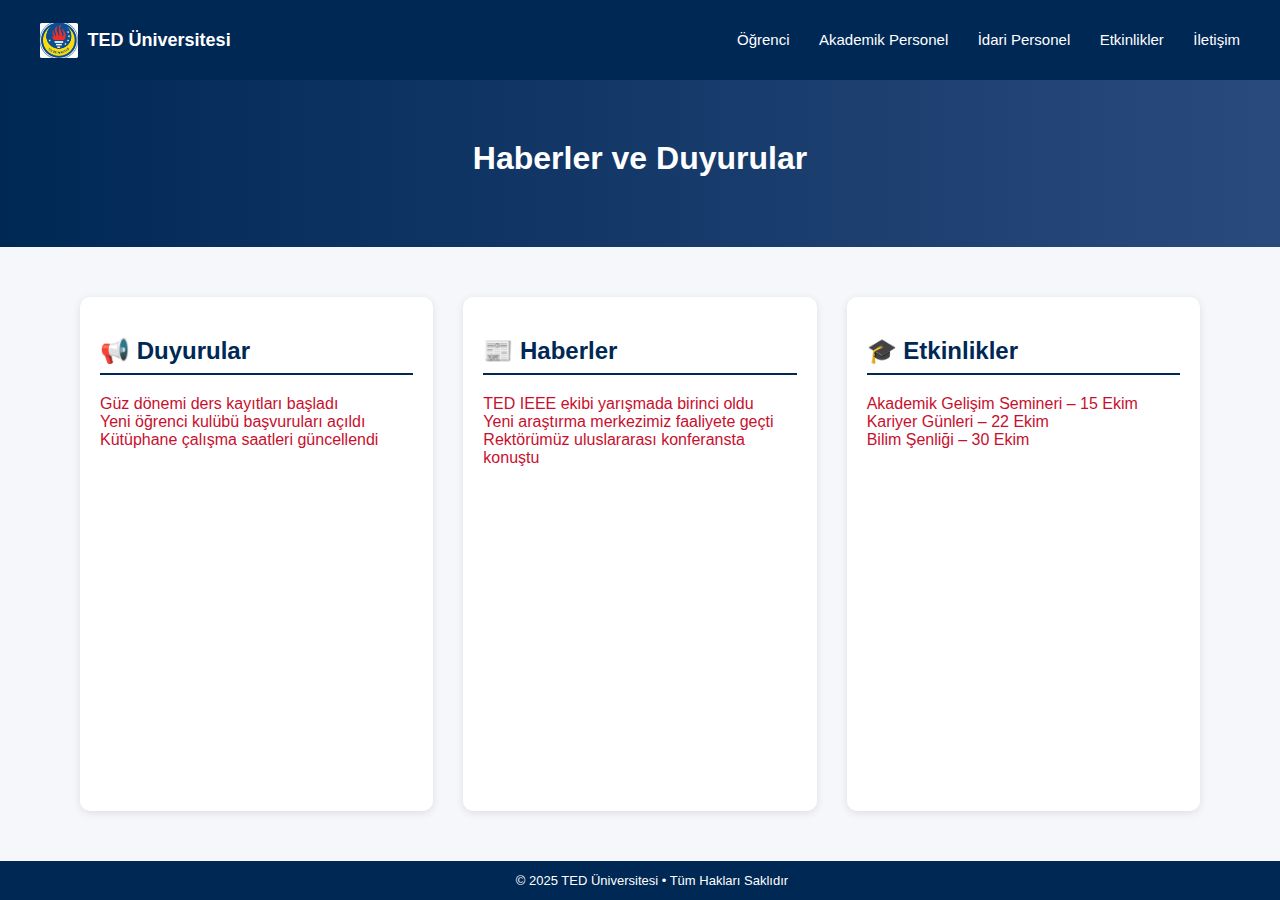
<file: index.html>
<!DOCTYPE html>
<html lang="tr">
<head>
  <meta charset="UTF-8" />
  <meta name="viewport" content="width=device-width, initial-scale=1.0" />
  <title>TED Üniversitesi | Haberler ve Duyurular</title>

  <!-- Ortak stil -->
  <link rel="stylesheet" href="common.css" />
</head>

<body>
  <!-- ÜST MENÜ -->
  <header>
    <a href="index.html" class="home-link">
      <img src="logo.png" alt="TED Üniversitesi Logosu" />
      <span>TED Üniversitesi</span>
    </a>

    <nav>
      <a href="ogrenci.html">Öğrenci</a>
      <a href="akademik.html">Akademik Personel</a>
      <a href="idari.html">İdari Personel</a>
      <a href="etkinlikler.html">Etkinlikler</a>
      <a href="iletisim.html">İletişim</a>
    </nav>
  </header>

  <!-- BAŞLIK ALANI -->
  <section class="hero">
    <h1>Haberler ve Duyurular</h1>
  </section>

  <!-- ANA İÇERİK -->
  <main style="display: grid; grid-template-columns: repeat(auto-fit, minmax(350px, 1fr)); gap: 30px; padding: 50px 80px;">
    <!-- Duyurular -->
    <div style="background: white; border-radius: 10px; padding: 20px; box-shadow: 0 2px 8px rgba(0,0,0,0.1);">
      <h2 style="color:#002855; border-bottom:2px solid #002855; padding-bottom:8px;">📢 Duyurular</h2>
      <ul style="list-style:none; padding:0;">
        <li><a href="#" style="color:#c8102e; text-decoration:none;">Güz dönemi ders kayıtları başladı</a></li>
        <li><a href="#" style="color:#c8102e; text-decoration:none;">Yeni öğrenci kulübü başvuruları açıldı</a></li>
        <li><a href="#" style="color:#c8102e; text-decoration:none;">Kütüphane çalışma saatleri güncellendi</a></li>
      </ul>
    </div>

    <!-- Haberler -->
    <div style="background: white; border-radius: 10px; padding: 20px; box-shadow: 0 2px 8px rgba(0,0,0,0.1);">
      <h2 style="color:#002855; border-bottom:2px solid #002855; padding-bottom:8px;">📰 Haberler</h2>
      <ul style="list-style:none; padding:0;">
        <li><a href="#" style="color:#c8102e; text-decoration:none;">TED IEEE ekibi yarışmada birinci oldu</a></li>
        <li><a href="#" style="color:#c8102e; text-decoration:none;">Yeni araştırma merkezimiz faaliyete geçti</a></li>
        <li><a href="#" style="color:#c8102e; text-decoration:none;">Rektörümüz uluslararası konferansta konuştu</a></li>
      </ul>
    </div>

    <!-- Etkinlikler -->
    <div style="background: white; border-radius: 10px; padding: 20px; box-shadow: 0 2px 8px rgba(0,0,0,0.1);">
      <h2 style="color:#002855; border-bottom:2px solid #002855; padding-bottom:8px;">🎓 Etkinlikler</h2>
      <ul style="list-style:none; padding:0;">
        <li><a href="#" style="color:#c8102e; text-decoration:none;">Akademik Gelişim Semineri – 15 Ekim</a></li>
        <li><a href="#" style="color:#c8102e; text-decoration:none;">Kariyer Günleri – 22 Ekim</a></li>
        <li><a href="#" style="color:#c8102e; text-decoration:none;">Bilim Şenliği – 30 Ekim</a></li>
      </ul>
    </div>
  </main>

  <!-- ALT KISIM -->
  <footer style="background:#002855; color:white; text-align:center; padding:12px; font-size:13px; position:relative; bottom:0; width:100%;">
    © 2025 TED Üniversitesi • Tüm Hakları Saklıdır
  </footer>
</body>
</html>
</file>
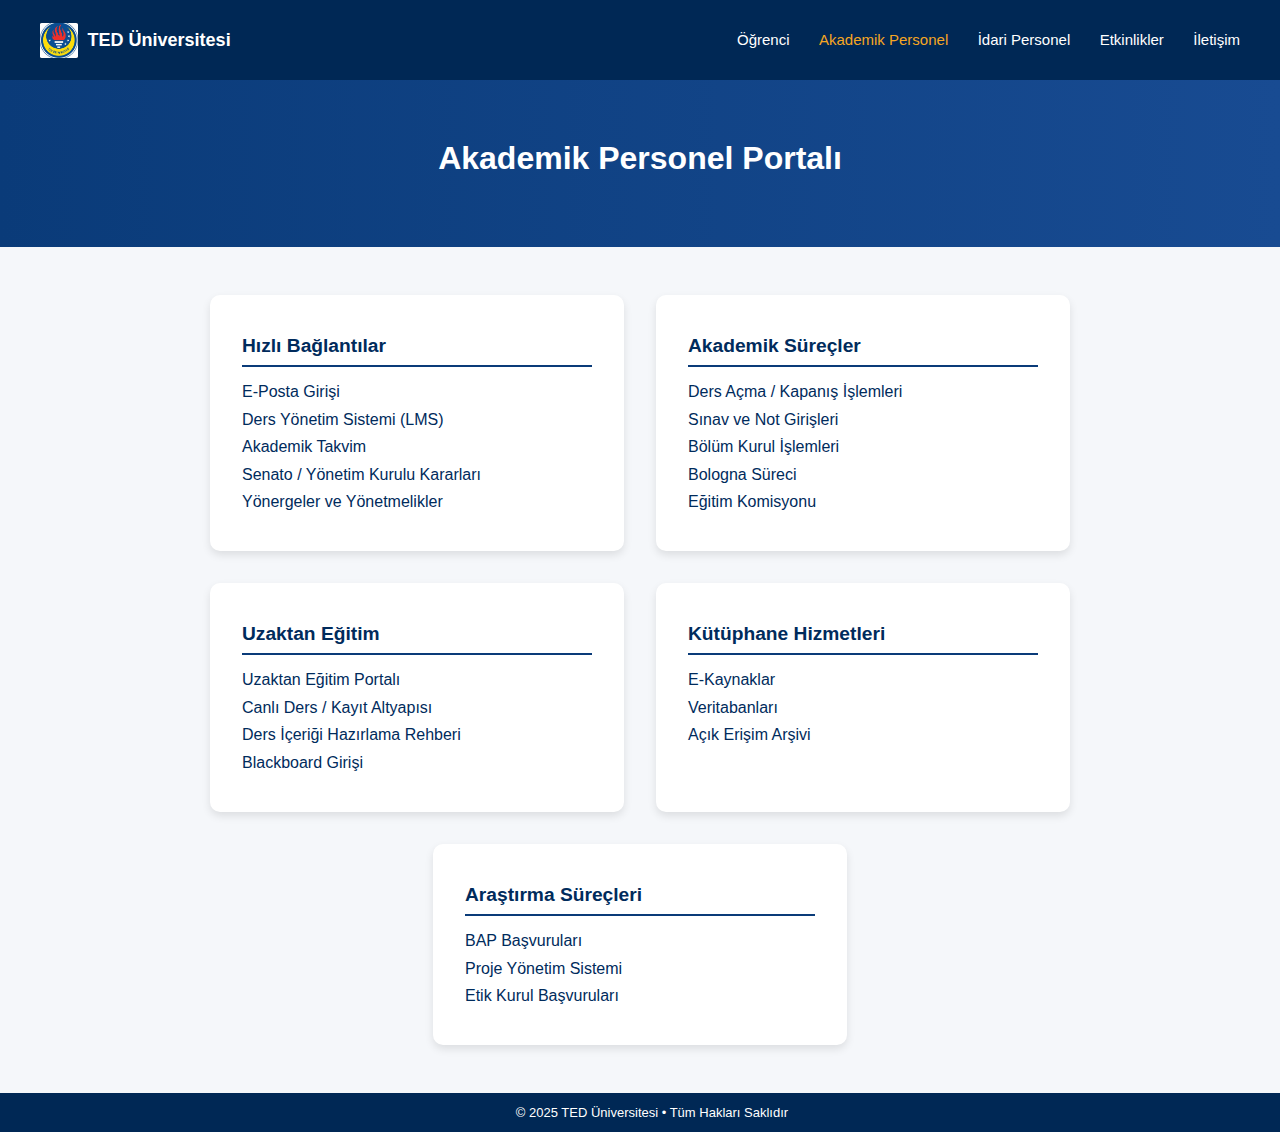
<file: akademik.html>
<!DOCTYPE html>
<html lang="tr">
<head>
  <meta charset="UTF-8">
  <meta name="viewport" content="width=device-width, initial-scale=1.0">
  <title>TED Üniversitesi | Akademik Personel</title>
  <link rel="stylesheet" href="common.css">
  <style>
    /* Ek düzenli görünüm için */
    .portal-container {
      display: flex;
      justify-content: center;
      flex-wrap: wrap;
      gap: 2rem;
      max-width: 1200px;
      margin: 3rem auto;
    }

    .portal-card {
      background: #fff;
      border-radius: 10px;
      box-shadow: 0 4px 8px rgba(0,0,0,0.1);
      width: 350px;
      padding: 1.5rem 2rem;
      transition: 0.3s ease;
    }

    .portal-card:hover {
      transform: translateY(-5px);
      box-shadow: 0 6px 15px rgba(0,0,0,0.2);
    }

    .portal-card h2 {
      font-size: 1.2rem;
      margin-bottom: 1rem;
      color: #002b5c;
      border-bottom: 2px solid #0a3b79;
      padding-bottom: 0.5rem;
    }

    .portal-card ul {
      list-style: none;
      padding-left: 0;
    }

    .portal-card ul li {
      margin: 0.6rem 0;
    }

    .portal-card a {
      color: #002b5c;
      text-decoration: none;
      transition: 0.2s;
    }

    .portal-card a:hover {
      color: #e5a00d;
    }

    .hero {
      height: 200px;
      background: linear-gradient(90deg, #0a3b79, #184b92);
      display: flex;
      align-items: center;
      justify-content: center;
      color: white;
    }

    .hero h1 {
      font-size: 2rem;
      font-weight: 700;
    }

    footer {
      position: relative;
      bottom: 0;
      width: 100%;
    }
  </style>
</head>
<body>
  <!-- ÜST MENÜ -->
  <header>
    <a href="index.html" class="home-link">
      <img src="logo.png" alt="TED Üniversitesi Logosu">
      <span>TED Üniversitesi</span>
    </a>
    <nav>
      <a href="ogrenci.html">Öğrenci</a>
      <a href="akademik.html" class="active">Akademik Personel</a>
      <a href="idari.html">İdari Personel</a>
      <a href="etkinlikler.html">Etkinlikler</a>
      <a href="#">İletişim</a>
    </nav>
  </header>

  <!-- KAFA ALANI -->
  <section class="hero">
    <h1>Akademik Personel Portalı</h1>
  </section>

  <!-- PORTAL BLOKLARI -->
  <main class="portal-container">

    <div class="portal-card">
      <h2>Hızlı Bağlantılar</h2>
      <ul>
        <li><a href="#">E-Posta Girişi</a></li>
        <li><a href="#">Ders Yönetim Sistemi (LMS)</a></li>
        <li><a href="#">Akademik Takvim</a></li>
        <li><a href="#">Senato / Yönetim Kurulu Kararları</a></li>
        <li><a href="#">Yönergeler ve Yönetmelikler</a></li>
      </ul>
    </div>

    <div class="portal-card">
      <h2>Akademik Süreçler</h2>
      <ul>
        <li><a href="#">Ders Açma / Kapanış İşlemleri</a></li>
        <li><a href="#">Sınav ve Not Girişleri</a></li>
        <li><a href="#">Bölüm Kurul İşlemleri</a></li>
        <li><a href="#">Bologna Süreci</a></li>
        <li><a href="#">Eğitim Komisyonu</a></li>
      </ul>
    </div>

    <div class="portal-card">
      <h2>Uzaktan Eğitim</h2>
      <ul>
        <li><a href="#">Uzaktan Eğitim Portalı</a></li>
        <li><a href="#">Canlı Ders / Kayıt Altyapısı</a></li>
        <li><a href="#">Ders İçeriği Hazırlama Rehberi</a></li>
        <li><a href="#">Blackboard Girişi</a></li>
      </ul>
    </div>

    <div class="portal-card">
      <h2>Kütüphane Hizmetleri</h2>
      <ul>
        <li><a href="#">E-Kaynaklar</a></li>
        <li><a href="#">Veritabanları</a></li>
        <li><a href="#">Açık Erişim Arşivi</a></li>
      </ul>
    </div>

    <div class="portal-card">
      <h2>Araştırma Süreçleri</h2>
      <ul>
        <li><a href="#">BAP Başvuruları</a></li>
        <li><a href="#">Proje Yönetim Sistemi</a></li>
        <li><a href="#">Etik Kurul Başvuruları</a></li>
      </ul>
    </div>

  </main>

  <!-- ALT BİLGİ -->
  <footer>
    © 2025 TED Üniversitesi • Tüm Hakları Saklıdır
  </footer>
</body>
</html>
</file>
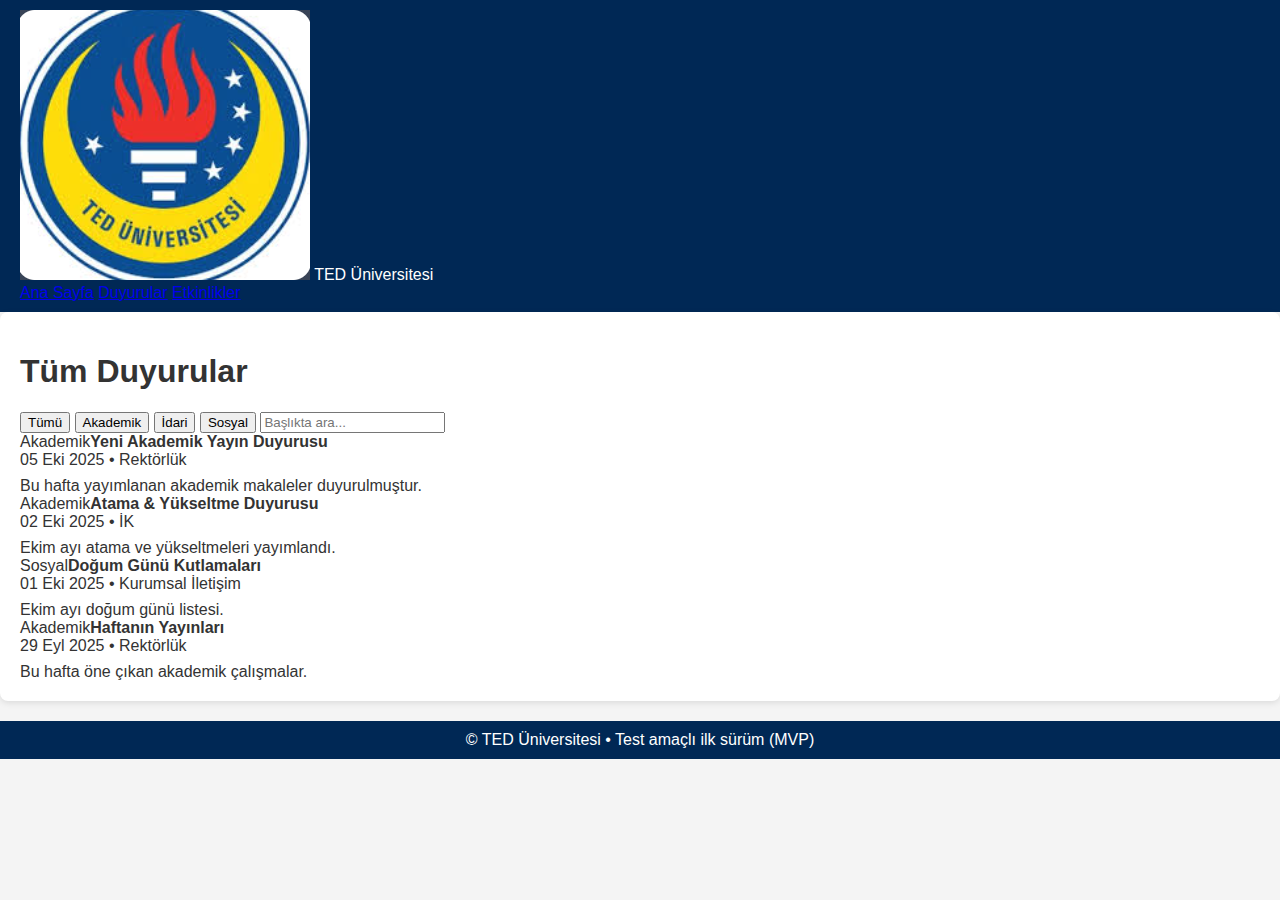
<file: duyurular.html>
<!doctype html>
<html lang="tr">
<head>
  <meta charset="utf-8" />
  <meta name="viewport" content="width=device-width,initial-scale=1" />
  <title>Duyurular • TEDU Intranet – Test</title>
  <link rel="stylesheet" href="style.css" />
</head>
<body>
  <header>
    <div class="wrap">
      <div class="brand">
        <img src="logo.png" alt="TED Üniversitesi Amblemi">
        <span>TED Üniversitesi</span>
      </div>
      <nav>
        <a href="index.html">Ana Sayfa</a>
        <a href="duyurular.html">Duyurular</a>
        <a href="etkinlikler.html">Etkinlikler</a>
      </nav>
    </div>
  </header>

  <main class="wrap">
    <section class="card">
      <h1>Tüm Duyurular</h1>

      <!-- Filtreler -->
      <div class="controls">
        <button class="btn" data-filtre="Tümü" aria-pressed="true">Tümü</button>
        <button class="btn" data-filtre="Akademik">Akademik</button>
        <button class="btn" data-filtre="İdari">İdari</button>
        <button class="btn" data-filtre="Sosyal">Sosyal</button>
        <input id="q" class="search" type="search" placeholder="Başlıkta ara...">
      </div>

      <!-- Duyuru listesi -->
      <div id="duyuru-list" class="list"></div>
    </section>
  </main>

  <footer class="wrap">© TED Üniversitesi • Test amaçlı ilk sürüm (MVP)</footer>

  <script>
    const trDate = d => new Date(d).toLocaleDateString('tr-TR', {year:'numeric', month:'short', day:'2-digit'});
    const byDateDesc = (a,b) => new Date(b.tarih) - new Date(a.tarih);

    let DATA = [];
    let activeFilter = "Tümü";
    let query = "";

    const listEl = document.getElementById('duyuru-list');
    const qEl = document.getElementById('q');

    function render(){
      listEl.innerHTML = "";
      const rows = DATA
        .filter(d => (activeFilter==="Tümü" || d.kategori===activeFilter))
        .filter(d => d.baslik.toLowerCase().includes(query.toLowerCase()));

      if(rows.length===0){
        const empty = document.createElement('div');
        empty.className = "meta";
        empty.textContent = "Kayıt bulunamadı.";
        listEl.appendChild(empty);
        return;
      }

      rows.forEach(d => {
        const el = document.createElement('article');
        el.innerHTML = `
          <div><span class="badge">${d.kategori}</span><strong>${d.baslik}</strong></div>
          <div class="meta">${trDate(d.tarih)} • ${d.birim}</div>
          <p style="margin:8px 0 0 0">${d.ozet}</p>`;
        listEl.appendChild(el);
      });
    }

    // Filtre düğmeleri
    document.querySelectorAll(".btn[data-filtre]").forEach(btn=>{
      btn.addEventListener("click", ()=>{
        document.querySelectorAll(".btn[data-filtre]").forEach(b=>b.setAttribute("aria-pressed","false"));
        btn.setAttribute("aria-pressed","true");
        activeFilter = btn.dataset.filtre;
        render();
      });
    });

    // Arama
    qEl.addEventListener("input", ()=>{
      query = qEl.value;
      render();
    });

    // JSON'dan veriyi oku
    fetch('duyurular.json')
      .then(r => r.json())
      .then(data => {
        DATA = data.sort(byDateDesc);
        render();
      });
  </script>
</body>
</html>
</file>
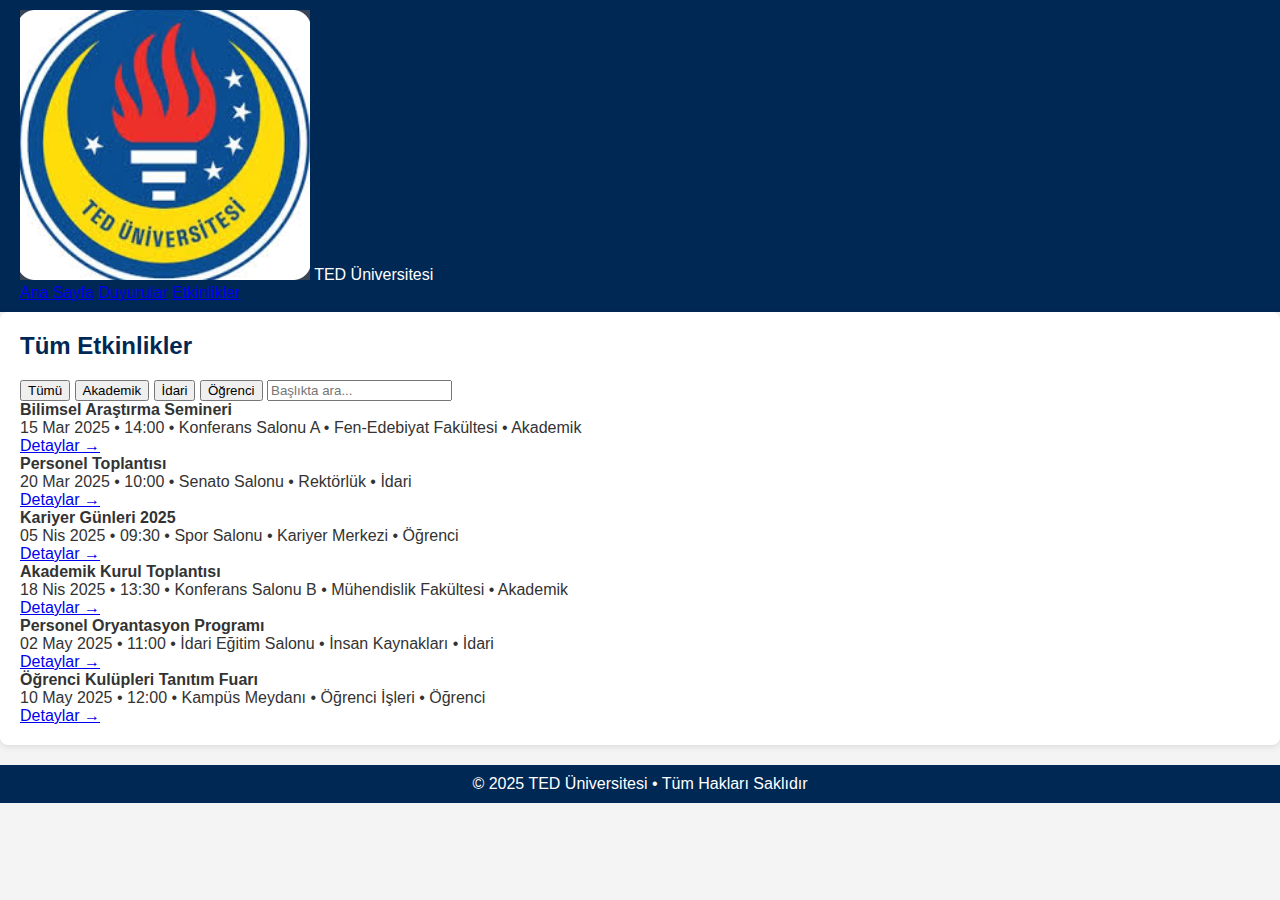
<file: etkinlikler.html>
<!doctype html>
<html lang="tr">
<head>
  <meta charset="utf-8" />
  <meta name="viewport" content="width=device-width,initial-scale=1" />
  <title>Tüm Etkinlikler - TEDU Intranet</title>
  <link rel="stylesheet" href="style.css" />
</head>
<body>
  <!-- HEADER -->
  <header>
    <div class="wrap">
      <div class="brand">
        <img src="logo.png" alt="TED Üniversitesi Amblemi">
        <span>TED Üniversitesi </span>
      </div>
      <nav>
        <a href="index.html">Ana Sayfa</a>
        <a href="duyurular.html">Duyurular</a>
        <a href="etkinlikler.html" class="active">Etkinlikler</a>
      </nav>
    </div>
  </header>

  <!-- MAIN -->
  <main class="wrap">
    <section class="card">
      <h2>Tüm Etkinlikler</h2>

      <!-- Filtre & Arama Çubuğu -->
      <div class="filter-bar">
        <button class="filter-btn active" data-kategori="all">Tümü</button>
        <button class="filter-btn" data-kategori="Akademik">Akademik</button>
        <button class="filter-btn" data-kategori="İdari">İdari</button>
        <button class="filter-btn" data-kategori="Öğrenci">Öğrenci</button>
        <input type="text" id="search" placeholder="Başlıkta ara..." />
      </div>

      <!-- Etkinlik listesi -->
      <div id="tum-etkinlikler"></div>
    </section>
  </main>

  <!-- FOOTER -->
  <footer class="wrap">
    © 2025 TED Üniversitesi • Tüm Hakları Saklıdır
  </footer>

  <!-- JS -->
  <script>
    const trDate = d => new Date(d).toLocaleDateString('tr-TR',{year:'numeric',month:'short',day:'2-digit'});
    const byDateAsc  = (a,b) => new Date(a.tarih) - new Date(b.tarih);

    let tumEtkinlikler = [];

    function renderEtkinlikler(filter="all", search="") {
      const container = document.getElementById("tum-etkinlikler");
      container.innerHTML = "";

      let filtered = tumEtkinlikler;

      if(filter !== "all") {
        filtered = filtered.filter(e => e.kategori === filter);
      }
      if(search) {
        filtered = filtered.filter(e => e.baslik.toLowerCase().includes(search.toLowerCase()));
      }

      filtered.forEach(e => {
        const el = document.createElement("article");
        el.className = "etkinlik-item";
        el.innerHTML = `
          <strong>${e.baslik}</strong>
          <div class="meta">${trDate(e.tarih)} • ${e.saat} • ${e.mekan} • ${e.birim} • ${e.kategori}</div>
          <a href="#" class="more">Detaylar →</a>
        `;
        container.appendChild(el);
      });

      if(filtered.length === 0) {
        container.innerHTML = "<p>Hiç etkinlik bulunamadı.</p>";
      }
    }

    // JSON’dan etkinlikleri çek
    fetch("etkinlikler.json")
      .then(r => r.json())
      .then(data => {
        tumEtkinlikler = data.sort(byDateAsc);
        renderEtkinlikler();
      });

    // Filtre butonları
    document.querySelectorAll(".filter-btn").forEach(btn => {
      btn.addEventListener("click", ()=>{
        document.querySelectorAll(".filter-btn").forEach(b=>b.classList.remove("active"));
        btn.classList.add("active");
        const kategori = btn.dataset.kategori;
        const search = document.getElementById("search").value;
        renderEtkinlikler(kategori, search);
      });
    });

    // Arama kutusu
    document.getElementById("search").addEventListener("input", e=>{
      const kategori = document.querySelector(".filter-btn.active").dataset.kategori;
      renderEtkinlikler(kategori, e.target.value);
    });
  </script>
</body>
</html>
</file>
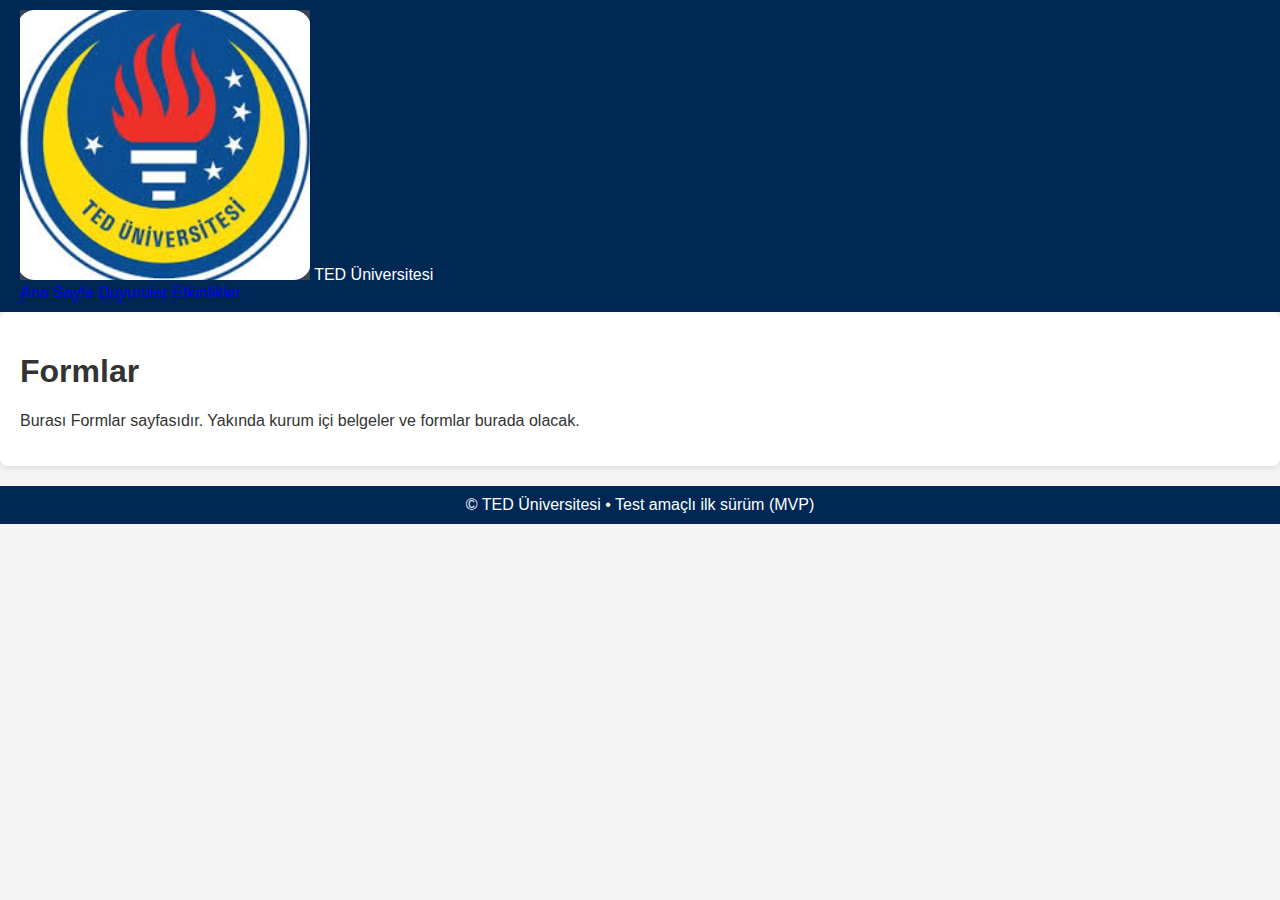
<file: formlar.html>
<!doctype html>
<html lang="tr">
<head>
  <meta charset="utf-8" />
  <meta name="viewport" content="width=device-width,initial-scale=1" />
  <title>Formlar • TEDU Intranet – Test</title>
  <link rel="stylesheet" href="style.css" />
</head>
<body>
  <header>
    <div class="wrap">
      <div class="brand">
        <img src="logo.png" alt="TED Üniversitesi Amblemi">
        <span>TED Üniversitesi</span>
      </div>
      <nav>
        <a href="index.html">Ana Sayfa</a>
        <a href="duyurular.html">Duyurular</a>
        <a href="etkinlikler.html">Etkinlikler</a>
      </nav>
    </div>
  </header>

  <main class="wrap">
    <section class="card">
      <h1>Formlar</h1>
      <p>Burası Formlar sayfasıdır. Yakında kurum içi belgeler ve formlar burada olacak.</p>
    </section>
  </main>

  <footer class="wrap">© TED Üniversitesi • Test amaçlı ilk sürüm (MVP)</footer>
</body>
</html>
</file>
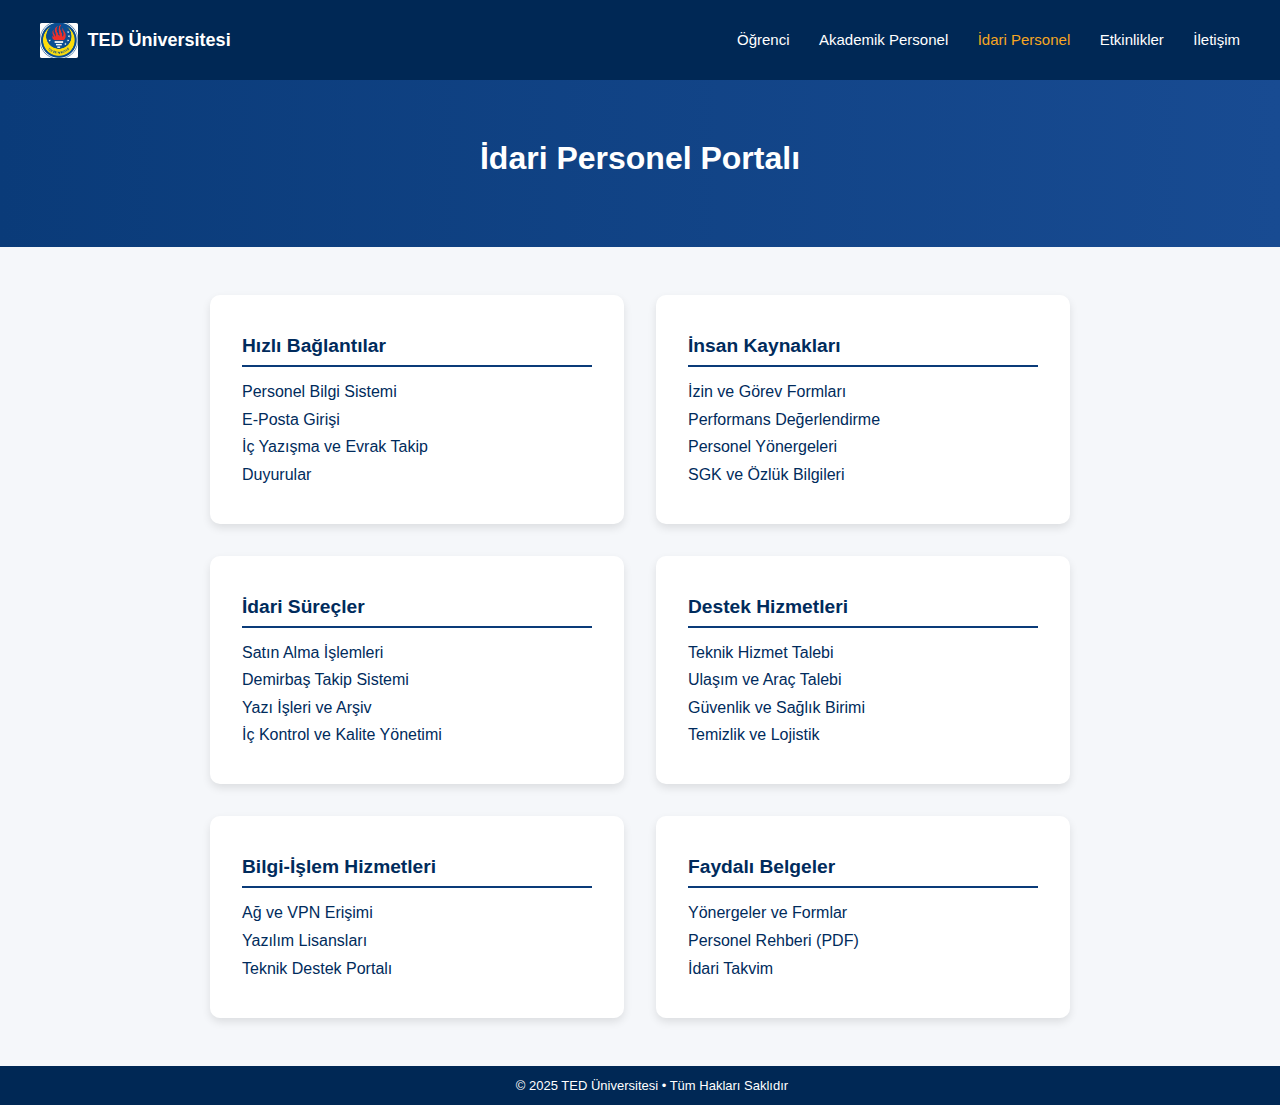
<file: idari.html>
<!DOCTYPE html>
<html lang="tr">
<head>
  <meta charset="UTF-8" />
  <meta name="viewport" content="width=device-width, initial-scale=1.0" />
  <title>TED Üniversitesi | İdari Personel Portalı</title>

  <!-- 🚫 CACHE ENGELLEYİCİ META ETİKETLER -->
  <meta http-equiv="Cache-Control" content="no-cache, no-store, must-revalidate" />
  <meta http-equiv="Pragma" content="no-cache" />
  <meta http-equiv="Expires" content="0" />

  <!-- 🚫 CACHE BUSTING İÇİN SÜRÜM PARAMETRESİ -->
  <link rel="stylesheet" href="common.css?v=2025-10-14-1" />

  <style>
    /* Ortak düzen */
    .portal-container {
      display: flex;
      justify-content: center;
      flex-wrap: wrap;
      gap: 2rem;
      max-width: 1200px;
      margin: 3rem auto;
    }

    .portal-card {
      background: #fff;
      border-radius: 10px;
      box-shadow: 0 4px 8px rgba(0,0,0,0.1);
      width: 350px;
      padding: 1.5rem 2rem;
      transition: 0.3s ease;
    }

    .portal-card:hover {
      transform: translateY(-5px);
      box-shadow: 0 6px 15px rgba(0,0,0,0.2);
    }

    .portal-card h2 {
      font-size: 1.2rem;
      margin-bottom: 1rem;
      color: #002b5c;
      border-bottom: 2px solid #0a3b79;
      padding-bottom: 0.5rem;
    }

    .portal-card ul {
      list-style: none;
      padding-left: 0;
    }

    .portal-card ul li {
      margin: 0.6rem 0;
    }

    .portal-card a {
      color: #002b5c;
      text-decoration: none;
      transition: 0.2s;
    }

    .portal-card a:hover {
      color: #e5a00d;
    }

    .hero {
      height: 200px;
      background: linear-gradient(90deg, #0a3b79, #184b92);
      display: flex;
      align-items: center;
      justify-content: center;
      color: white;
    }

    .hero h1 {
      font-size: 2rem;
      font-weight: 700;
    }

    footer {
      position: relative;
      bottom: 0;
      width: 100%;
    }
  </style>
</head>
<body>
  <!-- ÜST MENÜ -->
  <header>
    <a href="index.html?v=2025-10-14-1" class="home-link">
      <img src="logo.png?v=2025-10-14-1" alt="TED Üniversitesi Logosu" />
      <span>TED Üniversitesi</span>
    </a>
    <nav>
      <a href="ogrenci.html?v=2025-10-14-1">Öğrenci</a>
      <a href="akademik.html?v=2025-10-14-1">Akademik Personel</a>
      <a href="idari.html?v=2025-10-14-1" class="active">İdari Personel</a>
      <a href="etkinlikler.html?v=2025-10-14-1">Etkinlikler</a>
      <a href="#">İletişim</a>
    </nav>
  </header>

  <!-- ÜST BAŞLIK ALANI -->
  <section class="hero">
    <h1>İdari Personel Portalı</h1>
  </section>

  <!-- PORTAL BLOKLARI -->
  <main class="portal-container">

    <div class="portal-card">
      <h2>Hızlı Bağlantılar</h2>
      <ul>
        <li><a href="#">Personel Bilgi Sistemi</a></li>
        <li><a href="#">E-Posta Girişi</a></li>
        <li><a href="#">İç Yazışma ve Evrak Takip</a></li>
        <li><a href="#">Duyurular</a></li>
      </ul>
    </div>

    <div class="portal-card">
      <h2>İnsan Kaynakları</h2>
      <ul>
        <li><a href="#">İzin ve Görev Formları</a></li>
        <li><a href="#">Performans Değerlendirme</a></li>
        <li><a href="#">Personel Yönergeleri</a></li>
        <li><a href="#">SGK ve Özlük Bilgileri</a></li>
      </ul>
    </div>

    <div class="portal-card">
      <h2>İdari Süreçler</h2>
      <ul>
        <li><a href="#">Satın Alma İşlemleri</a></li>
        <li><a href="#">Demirbaş Takip Sistemi</a></li>
        <li><a href="#">Yazı İşleri ve Arşiv</a></li>
        <li><a href="#">İç Kontrol ve Kalite Yönetimi</a></li>
      </ul>
    </div>

    <div class="portal-card">
      <h2>Destek Hizmetleri</h2>
      <ul>
        <li><a href="#">Teknik Hizmet Talebi</a></li>
        <li><a href="#">Ulaşım ve Araç Talebi</a></li>
        <li><a href="#">Güvenlik ve Sağlık Birimi</a></li>
        <li><a href="#">Temizlik ve Lojistik</a></li>
      </ul>
    </div>

    <div class="portal-card">
      <h2>Bilgi-İşlem Hizmetleri</h2>
      <ul>
        <li><a href="#">Ağ ve VPN Erişimi</a></li>
        <li><a href="#">Yazılım Lisansları</a></li>
        <li><a href="#">Teknik Destek Portalı</a></li>
      </ul>
    </div>

    <div class="portal-card">
      <h2>Faydalı Belgeler</h2>
      <ul>
        <li><a href="#">Yönergeler ve Formlar</a></li>
        <li><a href="#">Personel Rehberi (PDF)</a></li>
        <li><a href="#">İdari Takvim</a></li>
      </ul>
    </div>

  </main>

  <!-- ALT BİLGİ -->
  <footer>
    © 2025 TED Üniversitesi • Tüm Hakları Saklıdır
  </footer>
</body>
</html>
</file>
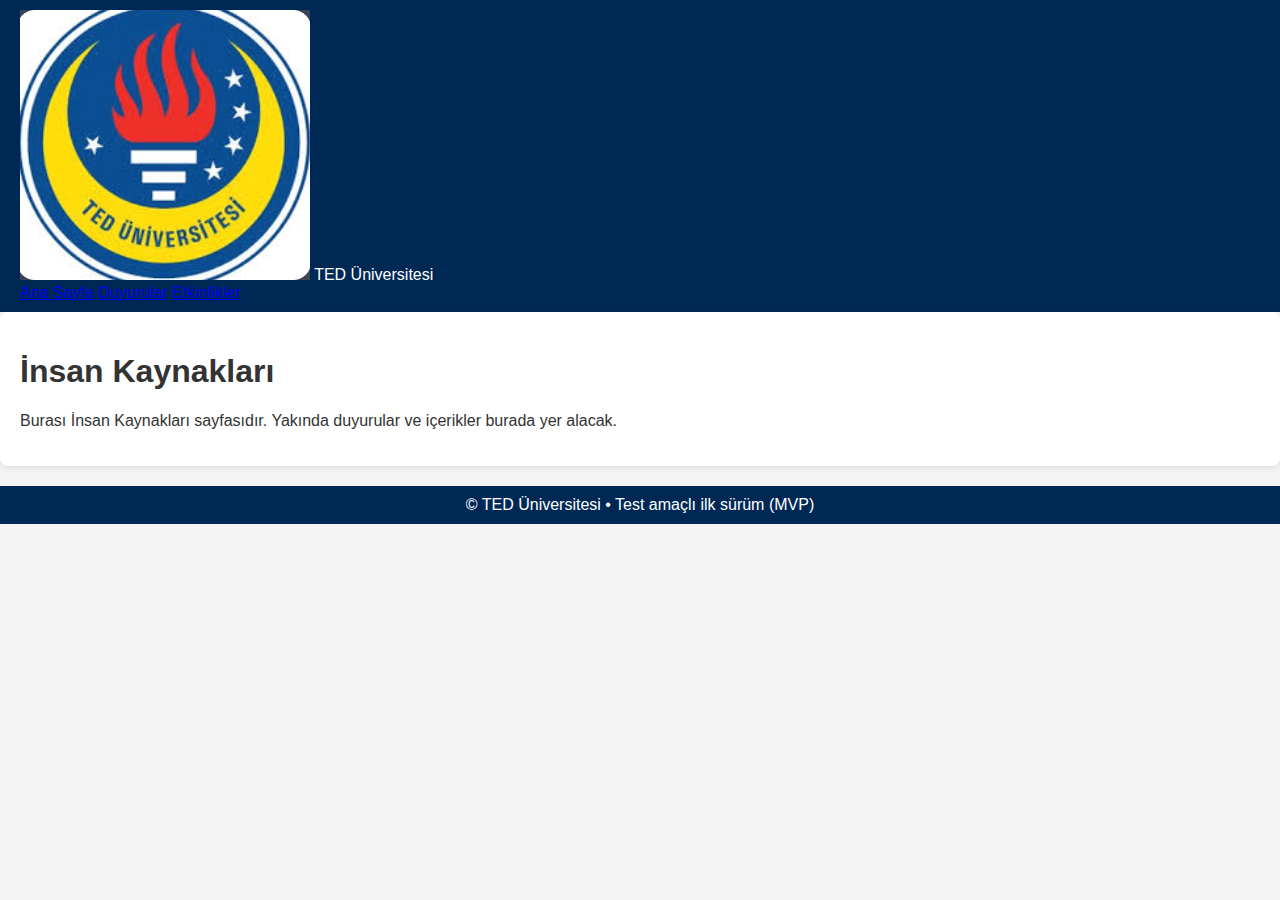
<file: ik.html>
<!doctype html>
<html lang="tr">
<head>
  <meta charset="utf-8" />
  <meta name="viewport" content="width=device-width,initial-scale=1" />
  <title>İnsan Kaynakları • TEDU Intranet – Test</title>
  <link rel="stylesheet" href="style.css" />
</head>
<body>
  <header>
    <div class="wrap">
      <div class="brand">
        <img src="logo.png" alt="TED Üniversitesi Amblemi">
        <span>TED Üniversitesi</span>
      </div>
      <nav>
        <a href="index.html">Ana Sayfa</a>
        <a href="duyurular.html">Duyurular</a>
        <a href="etkinlikler.html">Etkinlikler</a>
      </nav>
    </div>
  </header>

  <main class="wrap">
    <section class="card">
      <h1>İnsan Kaynakları</h1>
      <p>Burası İnsan Kaynakları sayfasıdır. Yakında duyurular ve içerikler burada yer alacak.</p>
    </section>
  </main>

  <footer class="wrap">© TED Üniversitesi • Test amaçlı ilk sürüm (MVP)</footer>
</body>
</html>
</file>
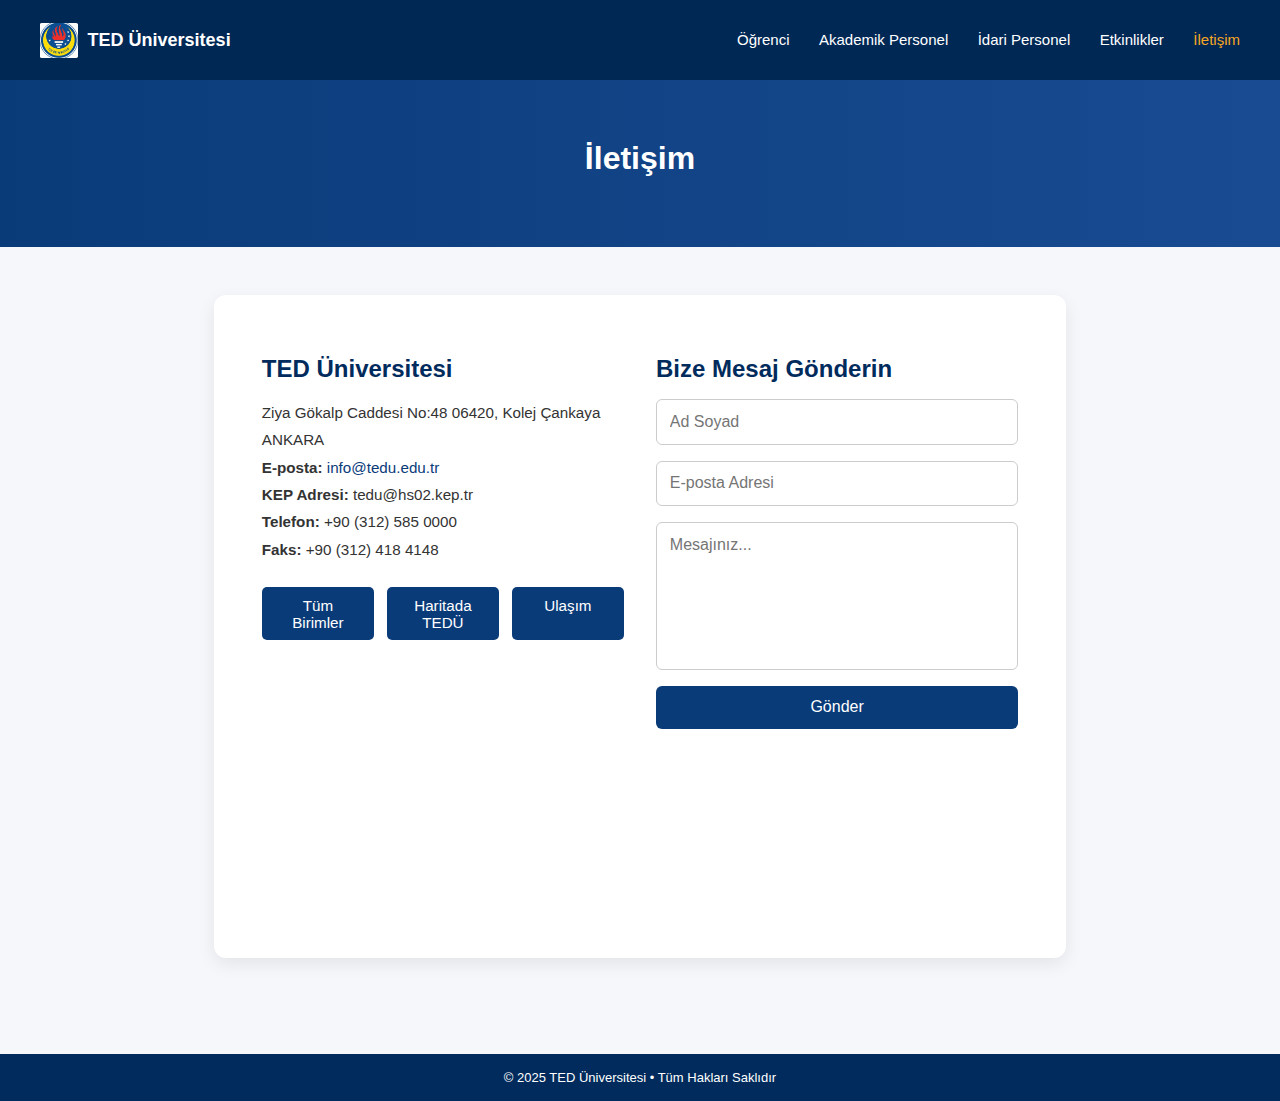
<file: iletisim.html>
<!DOCTYPE html>
<html lang="tr">
<head>
  <meta charset="UTF-8" />
  <meta name="viewport" content="width=device-width, initial-scale=1.0" />
  <title>TED Üniversitesi | İletişim</title>

  <!-- Cache Engelleyici -->
  <meta http-equiv="Cache-Control" content="no-cache, no-store, must-revalidate" />
  <meta http-equiv="Pragma" content="no-cache" />
  <meta http-equiv="Expires" content="0" />

  <link rel="stylesheet" href="common.css?v=2025-10-15-3" />

  <style>
    body {
      font-family: 'Segoe UI', sans-serif;
      background-color: #f5f7fa;
      margin: 0;
    }

    .hero {
      height: 180px;
      background: linear-gradient(90deg, #0a3b79, #184b92);
      display: flex;
      align-items: center;
      justify-content: center;
      color: white;
    }

    .hero h1 {
      font-size: 2rem;
      font-weight: 700;
    }

    .contact-container {
      max-width: 1100px;
      margin: 3rem auto;
      display: flex;
      flex-wrap: wrap;
      justify-content: space-between;
      gap: 2rem;
      background: #fff;
      padding: 2.5rem 3rem;
      border-radius: 12px;
      box-shadow: 0 6px 18px rgba(0, 0, 0, 0.08);
    }

    .contact-info {
      flex: 1;
      min-width: 320px;
    }

    .contact-info h2 {
      color: #002b5c;
      margin-bottom: 1rem;
    }

    .contact-info p {
      line-height: 1.8;
      color: #333;
      font-size: 0.95rem;
    }

    .contact-info a {
      color: #0a3b79;
      text-decoration: none;
    }

    .contact-info a:hover {
      color: #e5a00d;
    }

    .contact-buttons {
      margin-top: 1.5rem;
      display: flex;
      flex-wrap: wrap;
      gap: 0.8rem;
    }

    .contact-buttons a {
      background: #0a3b79;
      color: white;
      padding: 0.6rem 1.2rem;
      border-radius: 5px;
      text-decoration: none;
      font-size: 0.95rem;
      font-weight: 500;
      flex: 1;
      text-align: center;
      transition: 0.3s ease;
    }

    .contact-buttons a:hover {
      background: #e5a00d;
      color: #002b5c;
    }

    iframe {
      width: 100%;
      height: 250px;
      border: none;
      border-radius: 8px;
      margin-top: 1.5rem;
    }

    /* FORM ALANI */
    .contact-form {
      flex: 1;
      min-width: 320px;
    }

    .contact-form h2 {
      color: #002b5c;
      margin-bottom: 1rem;
    }

    form {
      display: flex;
      flex-direction: column;
      gap: 1rem;
    }

    input, textarea {
      padding: 0.8rem;
      border: 1px solid #ccc;
      border-radius: 6px;
      font-size: 1rem;
      font-family: inherit;
    }

    textarea {
      resize: none;
      height: 120px;
    }

    button {
      background: #0a3b79;
      color: white;
      padding: 0.8rem;
      border: none;
      border-radius: 6px;
      cursor: pointer;
      font-size: 1rem;
      transition: 0.3s;
    }

    button:hover {
      background: #e5a00d;
      color: #002b5c;
    }

    footer {
      margin-top: 3rem;
      text-align: center;
      padding: 1rem;
      background: #002b5c;
      color: white;
    }
  </style>
</head>
<body>
  <!-- ÜST MENÜ -->
  <header>
    <a href="index.html?v=2025-10-15-3" class="home-link">
      <img src="logo.png?v=2025-10-15-3" alt="TED Üniversitesi Logosu" />
      <span>TED Üniversitesi</span>
    </a>
    <nav>
      <a href="ogrenci.html?v=2025-10-15-3">Öğrenci</a>
      <a href="akademik.html?v=2025-10-15-3">Akademik Personel</a>
      <a href="idari.html?v=2025-10-15-3">İdari Personel</a>
      <a href="etkinlikler.html?v=2025-10-15-3">Etkinlikler</a>
      <a href="iletisim.html?v=2025-10-15-3" class="active">İletişim</a>
    </nav>
  </header>

  <!-- BAŞLIK -->
  <section class="hero">
    <h1>İletişim</h1>
  </section>

  <!-- İÇERİK -->
  <main class="contact-container">
    <div class="contact-info">
      <h2>TED Üniversitesi</h2>
      <p>
        Ziya Gökalp Caddesi No:48 06420, Kolej Çankaya ANKARA<br />
        <strong>E-posta:</strong> <a href="mailto:info@tedu.edu.tr">info@tedu.edu.tr</a><br />
        <strong>KEP Adresi:</strong> tedu@hs02.kep.tr<br />
        <strong>Telefon:</strong> +90 (312) 585 0000<br />
        <strong>Faks:</strong> +90 (312) 418 4148
      </p>

      <div class="contact-buttons">
        <a href="https://tedu.edu.tr/tr/tedu-departments" target="_blank">Tüm Birimler</a>
        <a href="https://goo.gl/maps/GRZ6tM2nRTD2" target="_blank">Haritada TEDÜ</a>
        <a href="https://tedu.edu.tr/tr/ulasim" target="_blank">Ulaşım</a>
      </div>

      <iframe 
        src="https://www.google.com/maps/embed?pb=!1m18!1m12!1m3!1d3038.727692952511!2d32.861347015725116!3d39.92120597942559!2m3!1f0!2f0!3f0!3m2!1i1024!2i768!4f13.1!3m3!1m2!1s0x14d34f344134d9cb%3A0x1c1f0c0f2a1f31c!2sTED%20University!5e0!3m2!1sen!2str!4v1666688821711!5m2!1sen!2str"
        allowfullscreen=""
        loading="lazy">
      </iframe>
    </div>

    <div class="contact-form">
      <h2>Bize Mesaj Gönderin</h2>
      <!-- 💌 Formspree entegrasyonu -->
      <form action="https://formspree.io/f/mvgpnwno" method="POST">
        <input type="text" name="Ad Soyad" placeholder="Ad Soyad" required />
        <input type="email" name="E-posta" placeholder="E-posta Adresi" required />
        <textarea name="Mesaj" placeholder="Mesajınız..." required></textarea>
        <button type="submit">Gönder</button>
      </form>
    </div>
  </main>

  <!-- ALT BİLGİ -->
  <footer>
    © 2025 TED Üniversitesi • Tüm Hakları Saklıdır
  </footer>
</body>
</html>
</file>
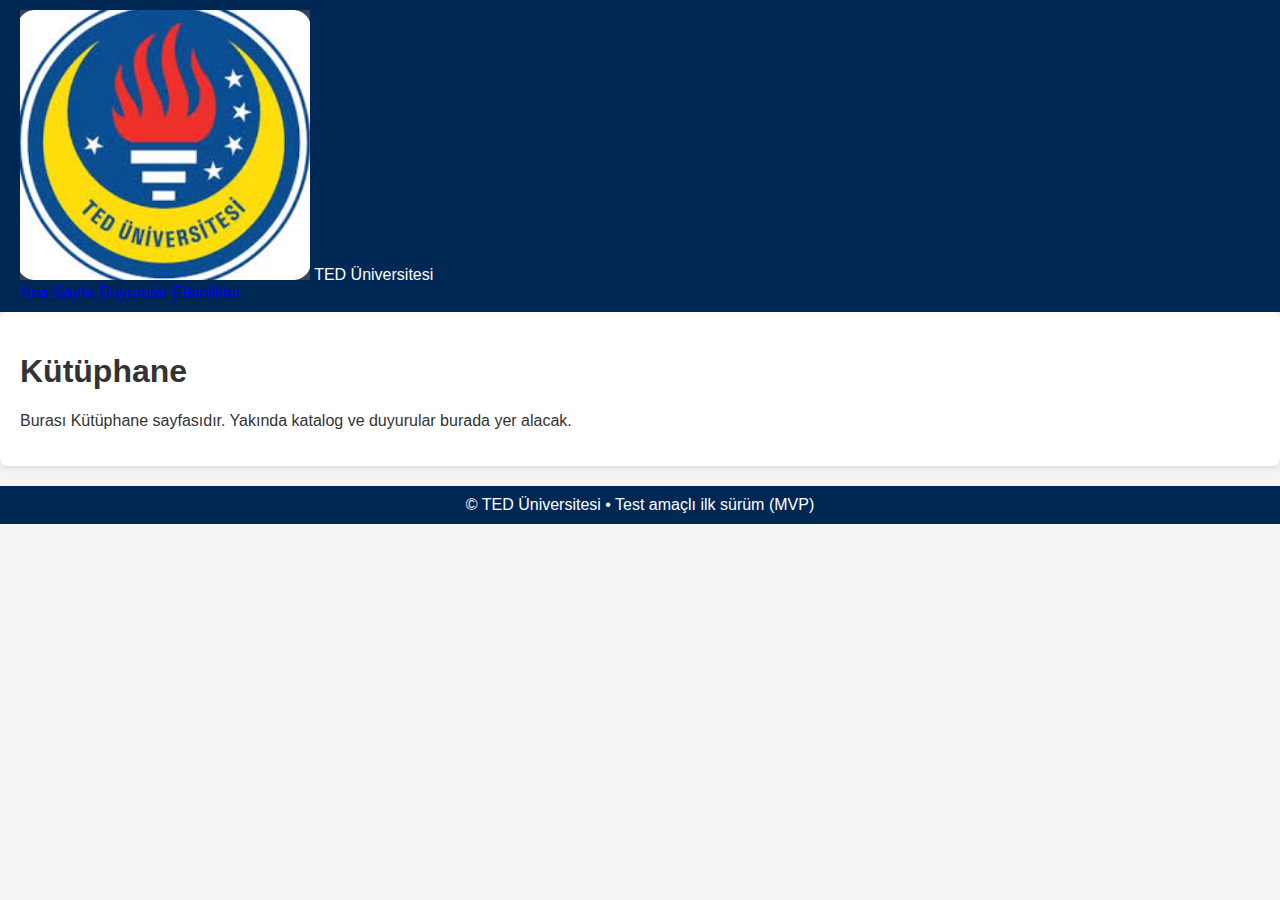
<file: kutuphane.html>
<!doctype html>
<html lang="tr">
<head>
  <meta charset="utf-8" />
  <meta name="viewport" content="width=device-width,initial-scale=1" />
  <title>Kütüphane • TEDU Intranet – Test</title>
  <link rel="stylesheet" href="style.css" />
</head>
<body>
  <header>
    <div class="wrap">
      <div class="brand">
        <img src="logo.png" alt="TED Üniversitesi Amblemi">
        <span>TED Üniversitesi</span>
      </div>
      <nav>
        <a href="index.html">Ana Sayfa</a>
        <a href="duyurular.html">Duyurular</a>
        <a href="etkinlikler.html">Etkinlikler</a>
      </nav>
    </div>
  </header>

  <main class="wrap">
    <section class="card">
      <h1>Kütüphane</h1>
      <p>Burası Kütüphane sayfasıdır. Yakında katalog ve duyurular burada yer alacak.</p>
    </section>
  </main>

  <footer class="wrap">© TED Üniversitesi • Test amaçlı ilk sürüm (MVP)</footer>
</body>
</html>
</file>
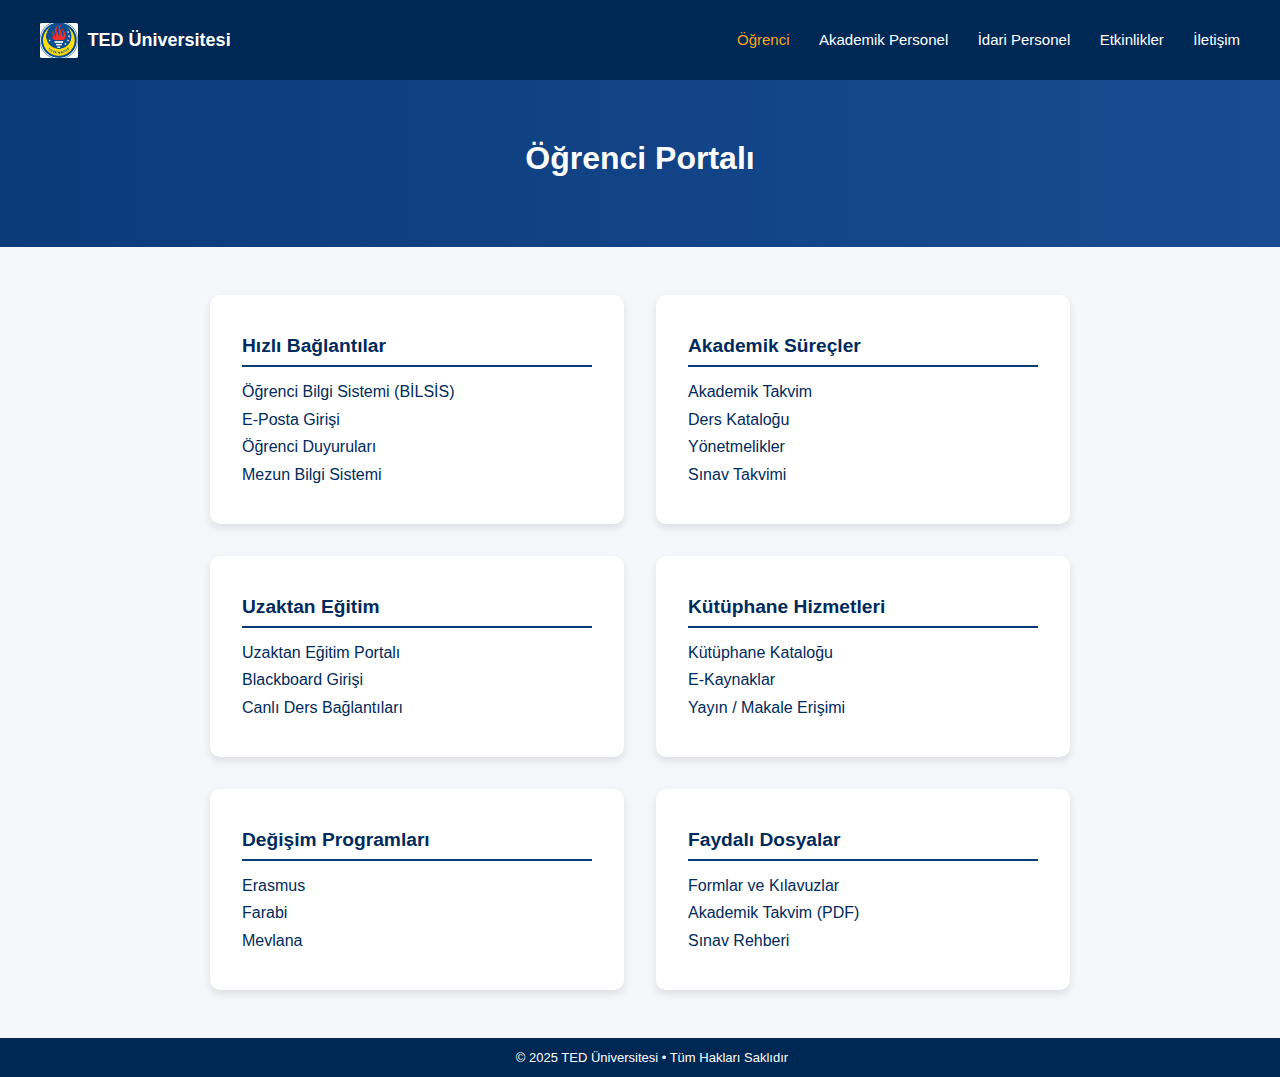
<file: ogrenci.html>
<!DOCTYPE html>
<html lang="tr">
<head>
  <meta charset="UTF-8">
  <meta name="viewport" content="width=device-width, initial-scale=1.0">
  <title>TED Üniversitesi | Öğrenci Portalı</title>
  <link rel="stylesheet" href="common.css">
  <style>
    /* Ortak stil (akademik portal ile aynı yapı) */
    .portal-container {
      display: flex;
      justify-content: center;
      flex-wrap: wrap;
      gap: 2rem;
      max-width: 1200px;
      margin: 3rem auto;
    }

    .portal-card {
      background: #fff;
      border-radius: 10px;
      box-shadow: 0 4px 8px rgba(0,0,0,0.1);
      width: 350px;
      padding: 1.5rem 2rem;
      transition: 0.3s ease;
    }

    .portal-card:hover {
      transform: translateY(-5px);
      box-shadow: 0 6px 15px rgba(0,0,0,0.2);
    }

    .portal-card h2 {
      font-size: 1.2rem;
      margin-bottom: 1rem;
      color: #002b5c;
      border-bottom: 2px solid #0a3b79;
      padding-bottom: 0.5rem;
    }

    .portal-card ul {
      list-style: none;
      padding-left: 0;
    }

    .portal-card ul li {
      margin: 0.6rem 0;
    }

    .portal-card a {
      color: #002b5c;
      text-decoration: none;
      transition: 0.2s;
    }

    .portal-card a:hover {
      color: #e5a00d;
    }

    .hero {
      height: 200px;
      background: linear-gradient(90deg, #0a3b79, #184b92);
      display: flex;
      align-items: center;
      justify-content: center;
      color: white;
    }

    .hero h1 {
      font-size: 2rem;
      font-weight: 700;
    }

    footer {
      position: relative;
      bottom: 0;
      width: 100%;
    }
  </style>
</head>
<body>
  <!-- ÜST MENÜ -->
  <header>
    <a href="index.html" class="home-link">
      <img src="logo.png" alt="TED Üniversitesi Logosu">
      <span>TED Üniversitesi</span>
    </a>
    <nav>
      <a href="ogrenci.html" class="active">Öğrenci</a>
      <a href="akademik.html">Akademik Personel</a>
      <a href="idari.html">İdari Personel</a>
      <a href="etkinlikler.html">Etkinlikler</a>
      <a href="#">İletişim</a>
    </nav>
  </header>

  <!-- KAFA ALANI -->
  <section class="hero">
    <h1>Öğrenci Portalı</h1>
  </section>

  <!-- PORTAL BLOKLARI -->
  <main class="portal-container">

    <div class="portal-card">
      <h2>Hızlı Bağlantılar</h2>
      <ul>
        <li><a href="#">Öğrenci Bilgi Sistemi (BİLSİS)</a></li>
        <li><a href="#">E-Posta Girişi</a></li>
        <li><a href="#">Öğrenci Duyuruları</a></li>
        <li><a href="#">Mezun Bilgi Sistemi</a></li>
      </ul>
    </div>

    <div class="portal-card">
      <h2>Akademik Süreçler</h2>
      <ul>
        <li><a href="#">Akademik Takvim</a></li>
        <li><a href="#">Ders Kataloğu</a></li>
        <li><a href="#">Yönetmelikler</a></li>
        <li><a href="#">Sınav Takvimi</a></li>
      </ul>
    </div>

    <div class="portal-card">
      <h2>Uzaktan Eğitim</h2>
      <ul>
        <li><a href="#">Uzaktan Eğitim Portalı</a></li>
        <li><a href="#">Blackboard Girişi</a></li>
        <li><a href="#">Canlı Ders Bağlantıları</a></li>
      </ul>
    </div>

    <div class="portal-card">
      <h2>Kütüphane Hizmetleri</h2>
      <ul>
        <li><a href="#">Kütüphane Kataloğu</a></li>
        <li><a href="#">E-Kaynaklar</a></li>
        <li><a href="#">Yayın / Makale Erişimi</a></li>
      </ul>
    </div>

    <div class="portal-card">
      <h2>Değişim Programları</h2>
      <ul>
        <li><a href="#">Erasmus</a></li>
        <li><a href="#">Farabi</a></li>
        <li><a href="#">Mevlana</a></li>
      </ul>
    </div>

    <div class="portal-card">
      <h2>Faydalı Dosyalar</h2>
      <ul>
        <li><a href="#">Formlar ve Kılavuzlar</a></li>
        <li><a href="#">Akademik Takvim (PDF)</a></li>
        <li><a href="#">Sınav Rehberi</a></li>
      </ul>
    </div>

  </main>

  <!-- ALT BİLGİ -->
  <footer>
    © 2025 TED Üniversitesi • Tüm Hakları Saklıdır
  </footer>
</body>
</html>
</file>
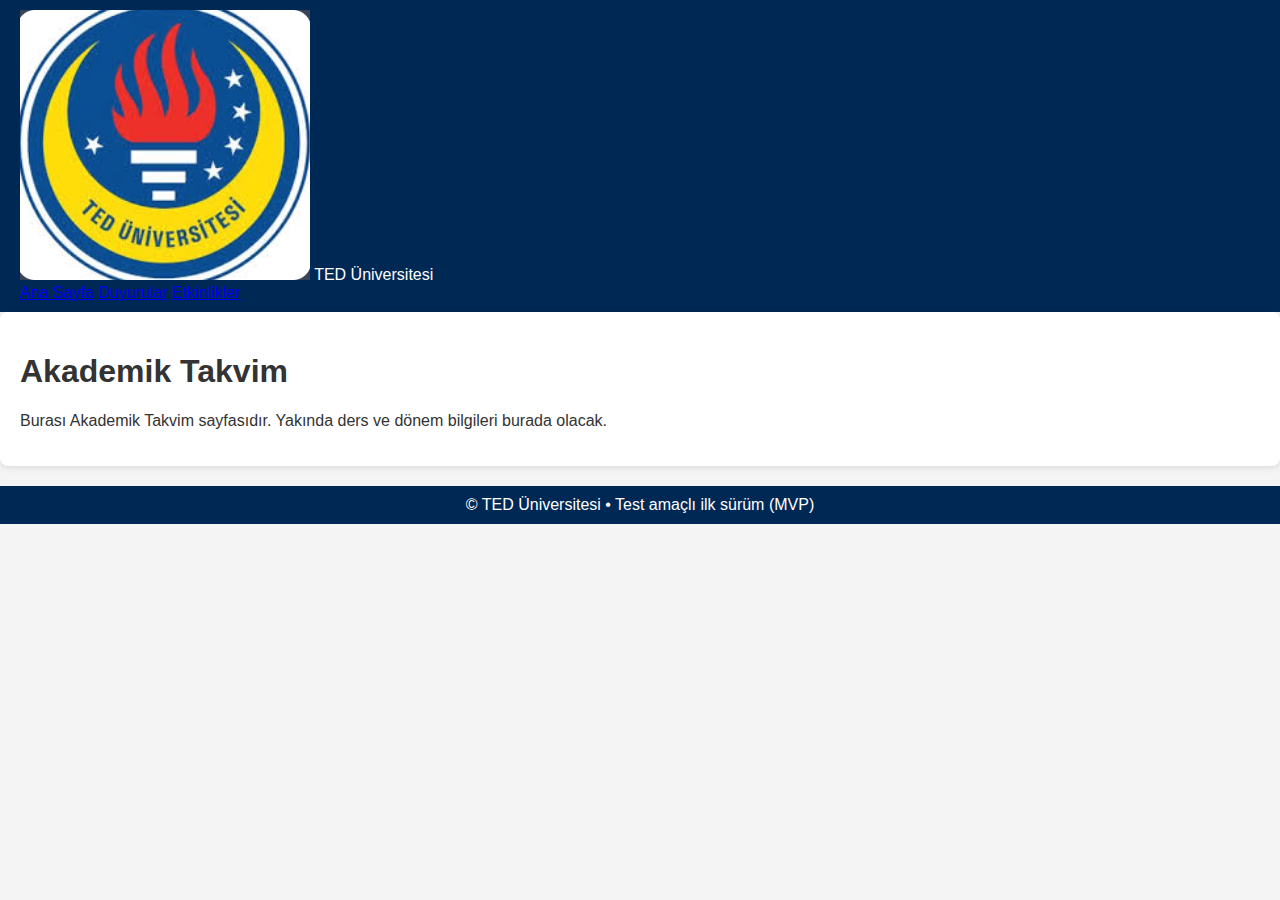
<file: takvim.html>
<!doctype html>
<html lang="tr">
<head>
  <meta charset="utf-8" />
  <meta name="viewport" content="width=device-width,initial-scale=1" />
  <title>Akademik Takvim • TEDU Intranet – Test</title>
  <link rel="stylesheet" href="style.css" />
</head>
<body>
  <header>
    <div class="wrap">
      <div class="brand">
        <img src="logo.png" alt="TED Üniversitesi Amblemi">
        <span>TED Üniversitesi</span>
      </div>
      <nav>
        <a href="index.html">Ana Sayfa</a>
        <a href="duyurular.html">Duyurular</a>
        <a href="etkinlikler.html">Etkinlikler</a>
      </nav>
    </div>
  </header>

  <main class="wrap">
    <section class="card">
      <h1>Akademik Takvim</h1>
      <p>Burası Akademik Takvim sayfasıdır. Yakında ders ve dönem bilgileri burada olacak.</p>
    </section>
  </main>

  <footer class="wrap">© TED Üniversitesi • Test amaçlı ilk sürüm (MVP)</footer>
</body>
</html>
</file>
<file: common.css>
:root {
  --ted-navy: #002855;
  --ted-blue: #294a7d;
  --ted-red: #c8102e;
  --ted-orange: #f5a623;
  --font-main: "Segoe UI", sans-serif;
}

/* Sayfa genel yapısı */
html, body {
  margin: 0;
  padding: 0;
  height: 100%;
  font-family: var(--font-main);
  background-color: #f5f7fa;
  color: var(--ted-navy);
  display: flex;
  flex-direction: column;
}

/* Üst Menü (header) */
header {
  background: var(--ted-navy);
  color: #fff;
  display: flex;
  justify-content: space-between;
  align-items: center;
  padding: 10px 40px;
  height: 60px;
  flex-shrink: 0;
}

/* Logo ve TED yazısı */
.home-link {
  display: flex;
  align-items: center;
  gap: 10px;
  text-decoration: none;
  color: #fff;
  font-weight: 600;
  font-size: 18px;
}

.home-link img {
  height: 35px;
}

/* Menü linkleri */
nav a {
  color: #fff;
  text-decoration: none;
  margin-left: 25px;
  font-weight: 500;
  font-size: 15px;
  transition: color 0.2s;
}

/* Hover ve aktif durum */
nav a:hover { color: var(--ted-orange); }
nav a.active { color: var(--ted-orange); }

/* Başlık alanı (daha dar) */
.hero {
  background: linear-gradient(to right, var(--ted-navy), var(--ted-blue));
  color: white;
  text-align: center;
  padding: 60px 20px 70px; /* ⬅︎ daraltıldı */
}

.hero h1 {
  font-size: 32px;
  margin: 0;
}

.hero p {
  font-size: 15px;
  opacity: 0.9;
  margin-top: 8px;
}

/* Ana içerik alanı sayfayı doldursun */
main { flex: 1; }

/* Footer sabit altta */
footer {
  background: var(--ted-navy);
  color: white;
  text-align: center;
  padding: 12px;
  font-size: 13px;
  margin-top: auto;
}
</file>
<file: style.css>
/* Genel stiller */
body {
    font-family: Arial, sans-serif;
    margin: 0;
    padding: 0;
    background-color: #f4f4f4;
    color: #333;
}

/* Header */
header {
    background-color: #002855; /* TED kurumsal mavi */
    color: white;
    padding: 10px 20px;
    display: flex;
    align-items: center;
    justify-content: space-between;
    flex-wrap: wrap;
}

header .logo {
    display: flex;
    align-items: center;
}

header .logo img {
    height: 40px;
    margin-right: 10px;
}

header .site-title {
    font-weight: bold;
    font-size: 1.2rem;
}

nav ul {
    list-style: none;
    display: flex;
    margin: 0;
    padding: 0;
}

nav ul li {
    margin-left: 20px;
}

nav ul li a {
    color: white;
    text-decoration: none;
    font-weight: bold;
}

nav ul li a.active,
nav ul li a:hover {
    text-decoration: underline;
}

/* Container */
.container {
    display: flex;
    flex-wrap: wrap;
    gap: 20px;
    margin: 20px;
}

/* Sol menü */
.sidebar {
    flex: 1 1 200px;
    display: flex;
    flex-direction: column;
    gap: 10px;
}

.sidebar a {
    background-color: #002855;
    color: white;
    text-align: center;
    padding: 12px;
    border-radius: 5px;
    text-decoration: none;
    font-weight: bold;
}

.sidebar a:hover {
    background-color: #004080;
}

/* Kart yapısı */
.card {
    background: white;
    padding: 20px;
    border-radius: 8px;
    box-shadow: 0 2px 6px rgba(0,0,0,0.1);
    flex: 1;
    min-width: 250px;
}

.card h2 {
    margin-top: 0;
    color: #002855;
}

/* Hava durumu */
.weather-card {
    background-color: #002855;
    color: white;
    text-align: center;
    padding: 15px;
    border-radius: 8px;
}

/* Akademik Takvim Tablosu */
.table-wrapper {
    width: 100%;
    overflow-x: auto;
}

.academic-calendar {
    width: 100%;
    border-collapse: collapse;
    margin-top: 1rem;
    font-size: 1rem;
    background: white;
    box-shadow: 0 2px 5px rgba(0,0,0,0.1);
}

.academic-calendar th {
    background-color: #002855; /* TED koyu mavi */
    color: white;
    padding: 12px;
    text-align: left;
    font-weight: bold;
}

.academic-calendar td {
    padding: 12px;
    border-bottom: 1px solid #ddd;
}

.academic-calendar tr:nth-child(even) {
    background-color: #f9f9f9;
}

.academic-calendar tr:hover {
    background-color: #f1f1f1;
}

/* Footer */
footer {
    background-color: #002855;
    color: white;
    text-align: center;
    padding: 10px;
    margin-top: 20px;
}

/* Responsive */
@media (max-width: 768px) {
    .container {
        flex-direction: column;
    }

    nav ul {
        flex-direction: column;
        align-items: center;
    }

    nav ul li {
        margin: 10px 0;
    }
}
</file>
